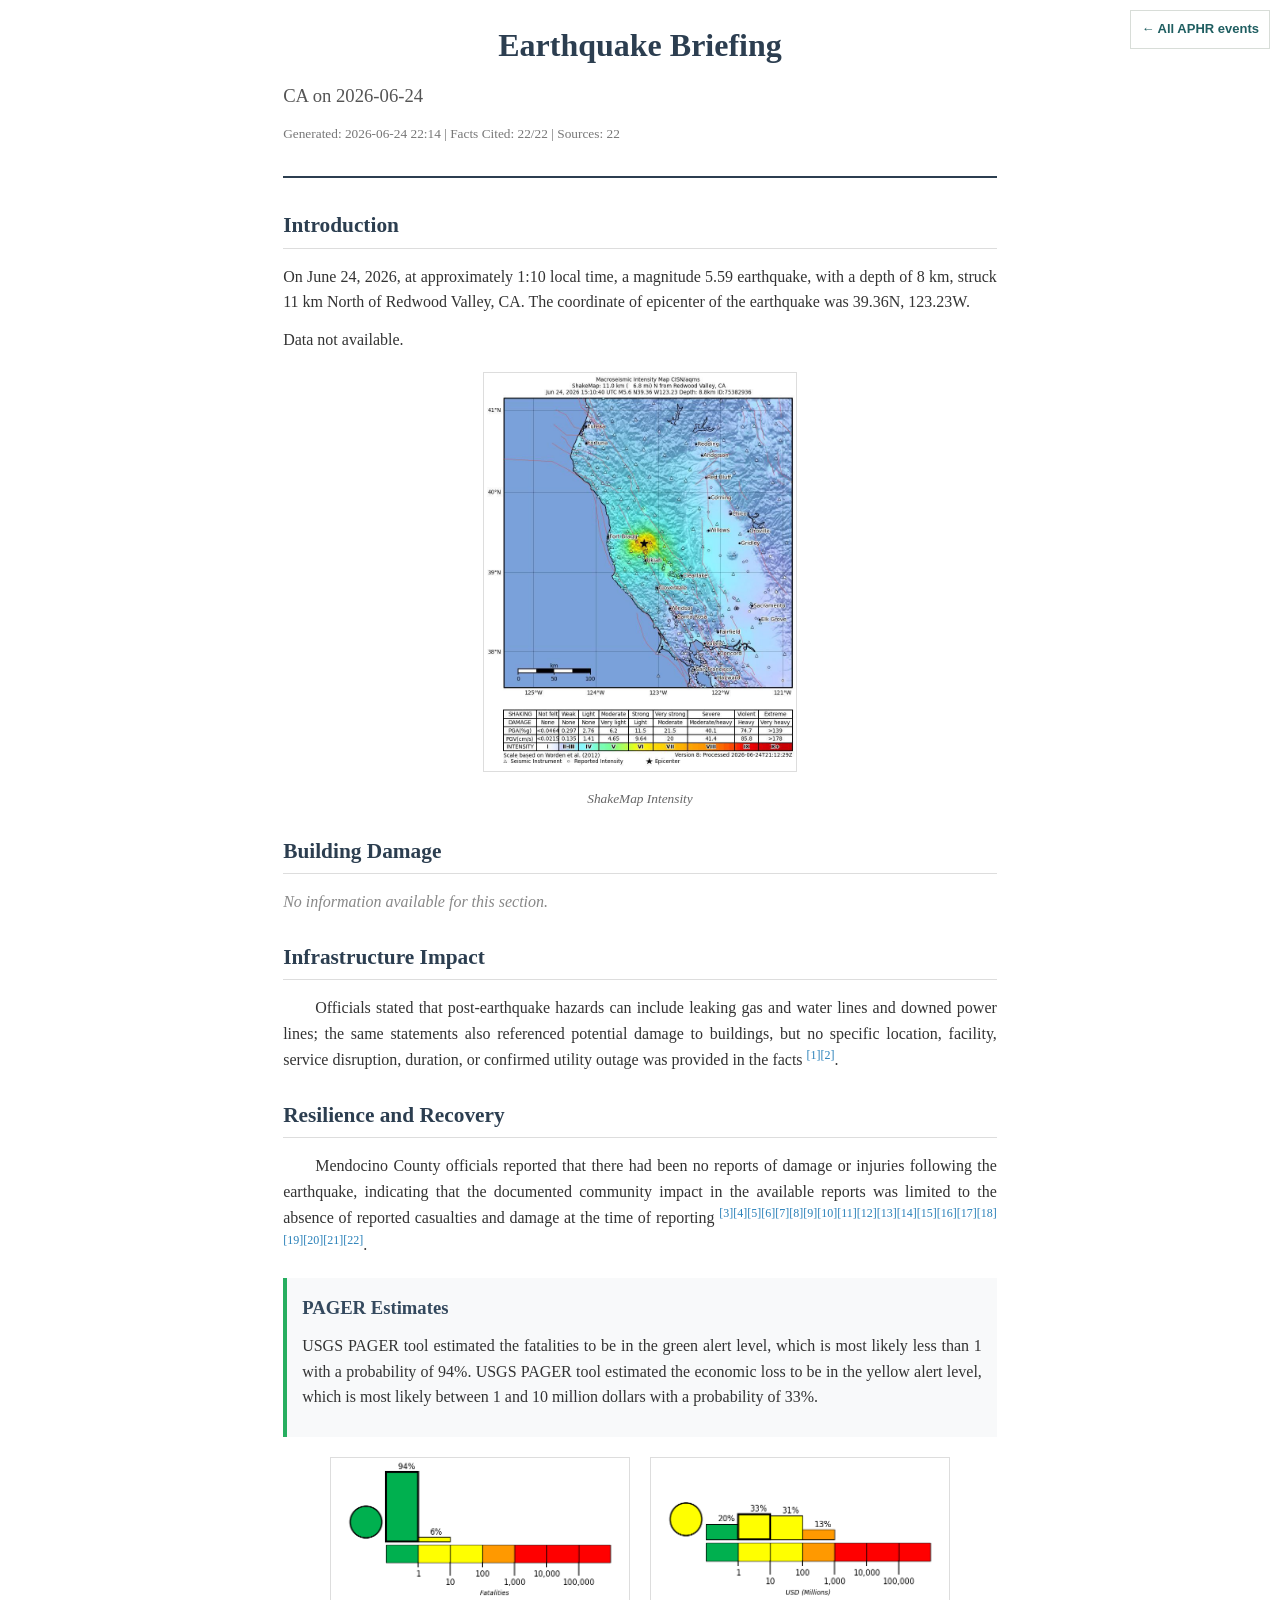
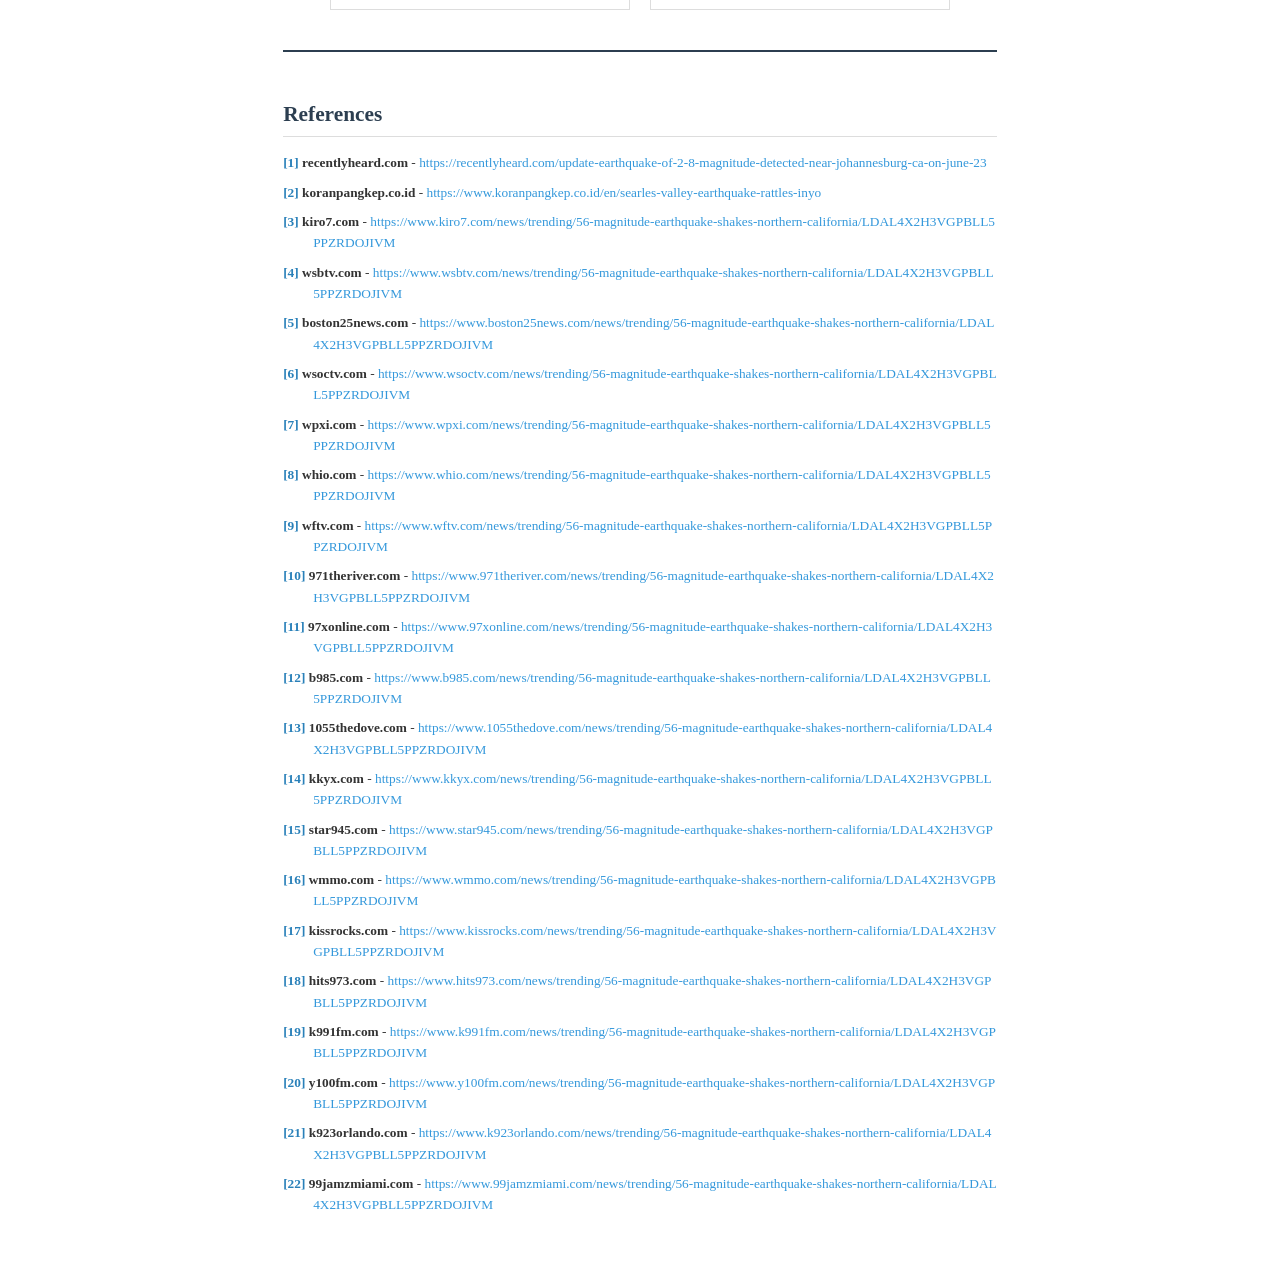
<file: events/california-redwood-valley-2026/index.html>
<!DOCTYPE html>
<html lang="en">
<head>
    <meta charset="UTF-8">
    <meta name="viewport" content="width=device-width, initial-scale=1.0">
    <title>Earthquake Briefing - CA</title>
    <style>
        
        @page {
            size: A4;
            margin: 2cm;
        }

        * {
            box-sizing: border-box;
            margin: 0;
            padding: 0;
        }

        body {
            font-family: 'Times New Roman', Georgia, serif;
            font-size: 12pt;
            line-height: 1.6;
            color: #333;
            max-width: 210mm;
            margin: 0 auto;
            padding: 20px 40px;
            background: white;
        }

        header {
            text-align: center;
            padding-bottom: 20px;
            border-bottom: 2px solid #2c3e50;
            margin-bottom: 30px;
        }

        h1 {
            font-size: 24pt;
            color: #2c3e50;
            margin-bottom: 10px;
            font-weight: bold;
        }

        .subtitle {
            font-size: 14pt;
            color: #555;
        }

        .meta-info {
            font-size: 10pt;
            color: #777;
            margin-top: 10px;
        }

        .abstractive-badge {
            display: inline-block;
            background: #9b59b6;
            color: white;
            padding: 3px 10px;
            border-radius: 12px;
            font-size: 9pt;
            margin-left: 8px;
        }

        h2 {
            font-size: 16pt;
            color: #2c3e50;
            margin-top: 25px;
            margin-bottom: 15px;
            border-bottom: 1px solid #ddd;
            padding-bottom: 5px;
        }

        h3 {
            font-size: 14pt;
            color: #34495e;
            margin-top: 20px;
            margin-bottom: 10px;
        }

        section {
            margin-bottom: 25px;
        }

        p {
            text-align: justify;
            margin-bottom: 12px;
        }

        .section-content {
            text-indent: 2em;
        }

        .no-content {
            font-style: italic;
            color: #888;
        }

        .citation {
            color: #2980b9;
            font-size: 9pt;
            cursor: pointer;
            text-decoration: none;
        }

        .citation:hover {
            text-decoration: underline;
        }

        .intensity-map {
            text-align: center;
            margin: 20px 0;
        }

        .intensity-map img {
            max-width: 400px;
            max-height: 400px;
            border: 1px solid #ddd;
        }

        .image-caption {
            font-size: 10pt;
            color: #666;
            font-style: italic;
            margin-top: 8px;
            text-align: center;
        }

        .pager-estimates {
            background: #f8f9fa;
            padding: 15px;
            border-left: 4px solid #27ae60;
            margin: 20px 0;
        }

        .pager-estimates h3 {
            margin-top: 0;
        }

        .pager-images {
            display: flex;
            justify-content: center;
            gap: 20px;
            flex-wrap: wrap;
            margin: 20px 0;
        }

        .pager-img {
            max-width: 300px;
            max-height: 200px;
            border: 1px solid #ddd;
        }

        .references {
            margin-top: 40px;
            padding-top: 20px;
            border-top: 2px solid #2c3e50;
        }

        .reference-list {
            list-style: none;
            padding: 0;
        }

        .reference-list li {
            font-size: 10pt;
            margin-bottom: 8px;
            padding-left: 30px;
            text-indent: -30px;
            word-break: break-all;
        }

        .ref-num {
            color: #2980b9;
            font-weight: bold;
        }

        .ref-domain {
            font-weight: bold;
        }

        .ref-link {
            color: #3498db;
            text-decoration: none;
        }

        .ref-link:hover {
            text-decoration: underline;
        }

        footer {
            margin-top: 40px;
            padding-top: 15px;
            border-top: 1px solid #ddd;
            text-align: center;
            font-size: 9pt;
            color: #888;
        }

        .print-btn {
            position: fixed;
            bottom: 30px;
            right: 30px;
            background: #3498db;
            color: white;
            border: none;
            padding: 12px 24px;
            border-radius: 25px;
            cursor: pointer;
            font-size: 12pt;
            box-shadow: 0 4px 12px rgba(0,0,0,0.2);
        }

        .print-btn:hover {
            background: #2980b9;
        }

        @media print {
            .print-btn {
                display: none;
            }

            body {
                padding: 0;
            }

            section {
                break-inside: auto;
                page-break-inside: auto;
            }

            h2, h3 {
                break-after: avoid;
                page-break-after: avoid;
            }

            .intensity-map,
            .pager-estimates,
            .pager-images,
            .reference-list li {
                break-inside: avoid;
                page-break-inside: avoid;
            }

            .references {
                break-before: page;
                page-break-before: always;
            }
        }
    </style>
</head>
<body>
  <div style="position:fixed;top:10px;right:10px;z-index:9999;background:#ffffff;border:1px solid #d8ddd8;padding:8px 10px;font-family:Arial,sans-serif;font-size:13px;"><a href="../../" style="color:#1f5e61;text-decoration:none;font-weight:bold;">← All APHR events</a></div>
    <header>
        <h1>Earthquake Briefing</h1>
        <p class="subtitle">CA on 2026-06-24</p>
        <p class="meta-info">Generated: 2026-06-24 22:14 |
           Facts Cited: 22/22 |
           Sources: 22</p>
    </header>

    <section class="introduction">
        <h2>Introduction</h2>
        <p>On June 24, 2026, at approximately 1:10 local time, a magnitude 5.59 earthquake, with a depth of 8 km, struck 11 km North of Redwood Valley, CA. The coordinate of epicenter of the earthquake was 39.36N, 123.23W.
</p>
        <p>Data not available.</p>
        
        <div class="intensity-map">
            <img src="[data-uri]" alt="Intensity Map">
            <p class="image-caption">ShakeMap Intensity</p>
        </div>
        
    </section>

    <section class="building">
        <h2>Building Damage</h2>
        <p class="no-content">No information available for this section.</p>
    </section>

    <section class="infrastructure">
        <h2>Infrastructure Impact</h2>
        <p class="section-content">Officials stated that post-earthquake hazards can include leaking gas and water lines and downed power lines; the same statements also referenced potential damage to buildings, but no specific location, facility, service disruption, duration, or confirmed utility outage was provided in the facts <sup class="citation">[1]</sup><sup class="citation">[2]</sup>.</p>
    </section>

    <section class="resilience">
        <h2>Resilience and Recovery</h2>
        <p class="section-content">Mendocino County officials reported that there had been no reports of damage or injuries following the earthquake, indicating that the documented community impact in the available reports was limited to the absence of reported casualties and damage at the time of reporting <sup class="citation">[3]</sup><sup class="citation">[4]</sup><sup class="citation">[5]</sup><sup class="citation">[6]</sup><sup class="citation">[7]</sup><sup class="citation">[8]</sup><sup class="citation">[9]</sup><sup class="citation">[10]</sup><sup class="citation">[11]</sup><sup class="citation">[12]</sup><sup class="citation">[13]</sup><sup class="citation">[14]</sup><sup class="citation">[15]</sup><sup class="citation">[16]</sup><sup class="citation">[17]</sup><sup class="citation">[18]</sup><sup class="citation">[19]</sup><sup class="citation">[20]</sup><sup class="citation">[21]</sup><sup class="citation">[22]</sup>.</p>
        <div class="pager-estimates"><h3>PAGER Estimates</h3><p>USGS PAGER tool estimated the fatalities to be in the green alert level, which is most likely less than 1 with a probability of 94%.

USGS PAGER tool estimated the economic loss to be in the yellow alert level, which is most likely between 1 and 10 million dollars with a probability of 33%.</p></div>
        <div class="pager-images"><img src="[data-uri]" alt="PAGER Figure 1" class="pager-img"><img src="[data-uri]" alt="PAGER Figure 2" class="pager-img"></div>
    </section>

    
        <section class="references">
            <h2>References</h2>
            <ol class="reference-list">
                <li id="ref-1"><span class="ref-num">[1]</span> <span class="ref-domain">recentlyheard.com</span> - <a href="https://recentlyheard.com/update-earthquake-of-2-8-magnitude-detected-near-johannesburg-ca-on-june-23" target="_blank" class="ref-link">https://recentlyheard.com/update-earthquake-of-2-8-magnitude-detected-near-johannesburg-ca-on-june-23</a></li><li id="ref-2"><span class="ref-num">[2]</span> <span class="ref-domain">koranpangkep.co.id</span> - <a href="https://www.koranpangkep.co.id/en/searles-valley-earthquake-rattles-inyo" target="_blank" class="ref-link">https://www.koranpangkep.co.id/en/searles-valley-earthquake-rattles-inyo</a></li><li id="ref-3"><span class="ref-num">[3]</span> <span class="ref-domain">kiro7.com</span> - <a href="https://www.kiro7.com/news/trending/56-magnitude-earthquake-shakes-northern-california/LDAL4X2H3VGPBLL5PPZRDOJIVM" target="_blank" class="ref-link">https://www.kiro7.com/news/trending/56-magnitude-earthquake-shakes-northern-california/LDAL4X2H3VGPBLL5PPZRDOJIVM</a></li><li id="ref-4"><span class="ref-num">[4]</span> <span class="ref-domain">wsbtv.com</span> - <a href="https://www.wsbtv.com/news/trending/56-magnitude-earthquake-shakes-northern-california/LDAL4X2H3VGPBLL5PPZRDOJIVM" target="_blank" class="ref-link">https://www.wsbtv.com/news/trending/56-magnitude-earthquake-shakes-northern-california/LDAL4X2H3VGPBLL5PPZRDOJIVM</a></li><li id="ref-5"><span class="ref-num">[5]</span> <span class="ref-domain">boston25news.com</span> - <a href="https://www.boston25news.com/news/trending/56-magnitude-earthquake-shakes-northern-california/LDAL4X2H3VGPBLL5PPZRDOJIVM" target="_blank" class="ref-link">https://www.boston25news.com/news/trending/56-magnitude-earthquake-shakes-northern-california/LDAL4X2H3VGPBLL5PPZRDOJIVM</a></li><li id="ref-6"><span class="ref-num">[6]</span> <span class="ref-domain">wsoctv.com</span> - <a href="https://www.wsoctv.com/news/trending/56-magnitude-earthquake-shakes-northern-california/LDAL4X2H3VGPBLL5PPZRDOJIVM" target="_blank" class="ref-link">https://www.wsoctv.com/news/trending/56-magnitude-earthquake-shakes-northern-california/LDAL4X2H3VGPBLL5PPZRDOJIVM</a></li><li id="ref-7"><span class="ref-num">[7]</span> <span class="ref-domain">wpxi.com</span> - <a href="https://www.wpxi.com/news/trending/56-magnitude-earthquake-shakes-northern-california/LDAL4X2H3VGPBLL5PPZRDOJIVM" target="_blank" class="ref-link">https://www.wpxi.com/news/trending/56-magnitude-earthquake-shakes-northern-california/LDAL4X2H3VGPBLL5PPZRDOJIVM</a></li><li id="ref-8"><span class="ref-num">[8]</span> <span class="ref-domain">whio.com</span> - <a href="https://www.whio.com/news/trending/56-magnitude-earthquake-shakes-northern-california/LDAL4X2H3VGPBLL5PPZRDOJIVM" target="_blank" class="ref-link">https://www.whio.com/news/trending/56-magnitude-earthquake-shakes-northern-california/LDAL4X2H3VGPBLL5PPZRDOJIVM</a></li><li id="ref-9"><span class="ref-num">[9]</span> <span class="ref-domain">wftv.com</span> - <a href="https://www.wftv.com/news/trending/56-magnitude-earthquake-shakes-northern-california/LDAL4X2H3VGPBLL5PPZRDOJIVM" target="_blank" class="ref-link">https://www.wftv.com/news/trending/56-magnitude-earthquake-shakes-northern-california/LDAL4X2H3VGPBLL5PPZRDOJIVM</a></li><li id="ref-10"><span class="ref-num">[10]</span> <span class="ref-domain">971theriver.com</span> - <a href="https://www.971theriver.com/news/trending/56-magnitude-earthquake-shakes-northern-california/LDAL4X2H3VGPBLL5PPZRDOJIVM" target="_blank" class="ref-link">https://www.971theriver.com/news/trending/56-magnitude-earthquake-shakes-northern-california/LDAL4X2H3VGPBLL5PPZRDOJIVM</a></li><li id="ref-11"><span class="ref-num">[11]</span> <span class="ref-domain">97xonline.com</span> - <a href="https://www.97xonline.com/news/trending/56-magnitude-earthquake-shakes-northern-california/LDAL4X2H3VGPBLL5PPZRDOJIVM" target="_blank" class="ref-link">https://www.97xonline.com/news/trending/56-magnitude-earthquake-shakes-northern-california/LDAL4X2H3VGPBLL5PPZRDOJIVM</a></li><li id="ref-12"><span class="ref-num">[12]</span> <span class="ref-domain">b985.com</span> - <a href="https://www.b985.com/news/trending/56-magnitude-earthquake-shakes-northern-california/LDAL4X2H3VGPBLL5PPZRDOJIVM" target="_blank" class="ref-link">https://www.b985.com/news/trending/56-magnitude-earthquake-shakes-northern-california/LDAL4X2H3VGPBLL5PPZRDOJIVM</a></li><li id="ref-13"><span class="ref-num">[13]</span> <span class="ref-domain">1055thedove.com</span> - <a href="https://www.1055thedove.com/news/trending/56-magnitude-earthquake-shakes-northern-california/LDAL4X2H3VGPBLL5PPZRDOJIVM" target="_blank" class="ref-link">https://www.1055thedove.com/news/trending/56-magnitude-earthquake-shakes-northern-california/LDAL4X2H3VGPBLL5PPZRDOJIVM</a></li><li id="ref-14"><span class="ref-num">[14]</span> <span class="ref-domain">kkyx.com</span> - <a href="https://www.kkyx.com/news/trending/56-magnitude-earthquake-shakes-northern-california/LDAL4X2H3VGPBLL5PPZRDOJIVM" target="_blank" class="ref-link">https://www.kkyx.com/news/trending/56-magnitude-earthquake-shakes-northern-california/LDAL4X2H3VGPBLL5PPZRDOJIVM</a></li><li id="ref-15"><span class="ref-num">[15]</span> <span class="ref-domain">star945.com</span> - <a href="https://www.star945.com/news/trending/56-magnitude-earthquake-shakes-northern-california/LDAL4X2H3VGPBLL5PPZRDOJIVM" target="_blank" class="ref-link">https://www.star945.com/news/trending/56-magnitude-earthquake-shakes-northern-california/LDAL4X2H3VGPBLL5PPZRDOJIVM</a></li><li id="ref-16"><span class="ref-num">[16]</span> <span class="ref-domain">wmmo.com</span> - <a href="https://www.wmmo.com/news/trending/56-magnitude-earthquake-shakes-northern-california/LDAL4X2H3VGPBLL5PPZRDOJIVM" target="_blank" class="ref-link">https://www.wmmo.com/news/trending/56-magnitude-earthquake-shakes-northern-california/LDAL4X2H3VGPBLL5PPZRDOJIVM</a></li><li id="ref-17"><span class="ref-num">[17]</span> <span class="ref-domain">kissrocks.com</span> - <a href="https://www.kissrocks.com/news/trending/56-magnitude-earthquake-shakes-northern-california/LDAL4X2H3VGPBLL5PPZRDOJIVM" target="_blank" class="ref-link">https://www.kissrocks.com/news/trending/56-magnitude-earthquake-shakes-northern-california/LDAL4X2H3VGPBLL5PPZRDOJIVM</a></li><li id="ref-18"><span class="ref-num">[18]</span> <span class="ref-domain">hits973.com</span> - <a href="https://www.hits973.com/news/trending/56-magnitude-earthquake-shakes-northern-california/LDAL4X2H3VGPBLL5PPZRDOJIVM" target="_blank" class="ref-link">https://www.hits973.com/news/trending/56-magnitude-earthquake-shakes-northern-california/LDAL4X2H3VGPBLL5PPZRDOJIVM</a></li><li id="ref-19"><span class="ref-num">[19]</span> <span class="ref-domain">k991fm.com</span> - <a href="https://www.k991fm.com/news/trending/56-magnitude-earthquake-shakes-northern-california/LDAL4X2H3VGPBLL5PPZRDOJIVM" target="_blank" class="ref-link">https://www.k991fm.com/news/trending/56-magnitude-earthquake-shakes-northern-california/LDAL4X2H3VGPBLL5PPZRDOJIVM</a></li><li id="ref-20"><span class="ref-num">[20]</span> <span class="ref-domain">y100fm.com</span> - <a href="https://www.y100fm.com/news/trending/56-magnitude-earthquake-shakes-northern-california/LDAL4X2H3VGPBLL5PPZRDOJIVM" target="_blank" class="ref-link">https://www.y100fm.com/news/trending/56-magnitude-earthquake-shakes-northern-california/LDAL4X2H3VGPBLL5PPZRDOJIVM</a></li><li id="ref-21"><span class="ref-num">[21]</span> <span class="ref-domain">k923orlando.com</span> - <a href="https://www.k923orlando.com/news/trending/56-magnitude-earthquake-shakes-northern-california/LDAL4X2H3VGPBLL5PPZRDOJIVM" target="_blank" class="ref-link">https://www.k923orlando.com/news/trending/56-magnitude-earthquake-shakes-northern-california/LDAL4X2H3VGPBLL5PPZRDOJIVM</a></li><li id="ref-22"><span class="ref-num">[22]</span> <span class="ref-domain">99jamzmiami.com</span> - <a href="https://www.99jamzmiami.com/news/trending/56-magnitude-earthquake-shakes-northern-california/LDAL4X2H3VGPBLL5PPZRDOJIVM" target="_blank" class="ref-link">https://www.99jamzmiami.com/news/trending/56-magnitude-earthquake-shakes-northern-california/LDAL4X2H3VGPBLL5PPZRDOJIVM</a></li>
            </ol>
        </section>
        

    <script>
        
        // Make citations clickable - scroll to reference
        document.querySelectorAll('.citation').forEach(function(cite) {
            cite.addEventListener('click', function() {
                var refNum = this.textContent.match(/\d+/)[0];
                var refElement = document.getElementById('ref-' + refNum);
                if (refElement) {
                    refElement.scrollIntoView({ behavior: 'smooth' });
                    refElement.style.backgroundColor = '#fff3cd';
                    setTimeout(function() {
                        refElement.style.backgroundColor = '';
                    }, 2000);
                }
            });
        });
    
    </script>
</body>
</html>
</file>
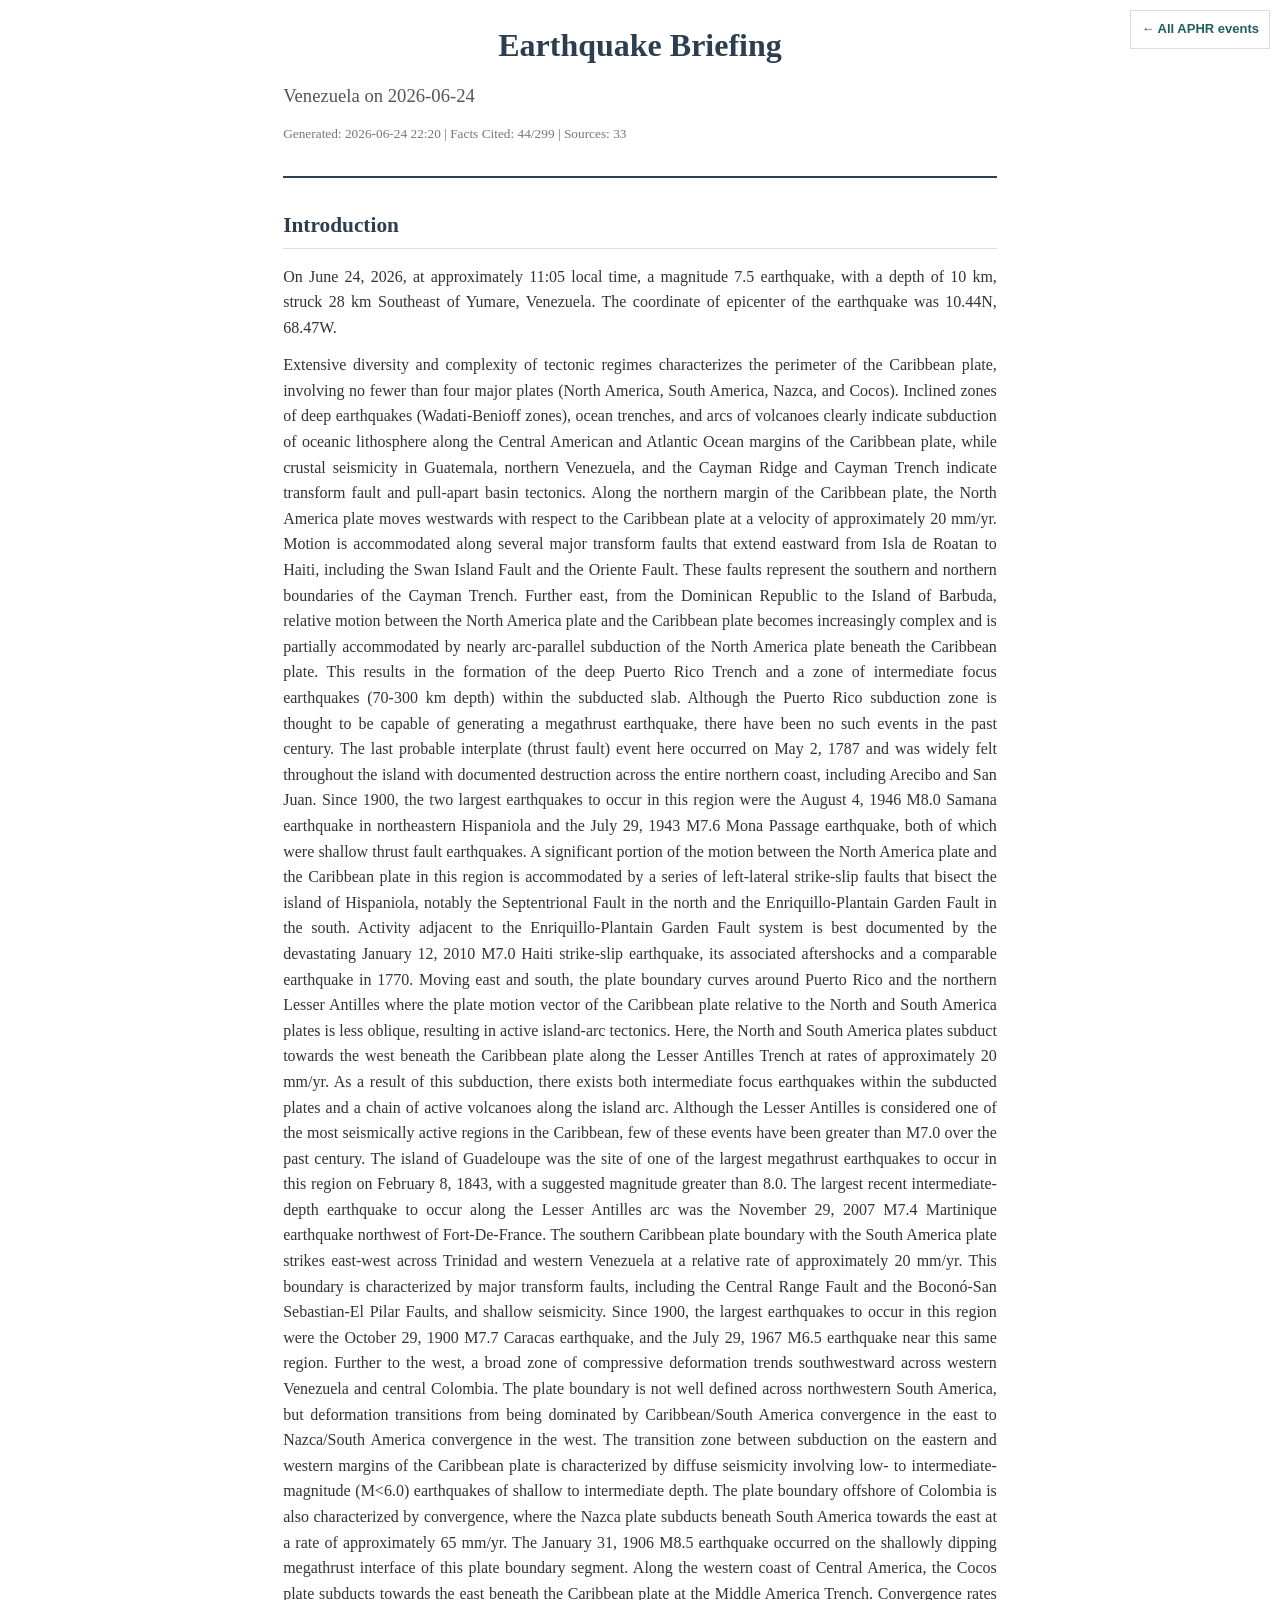
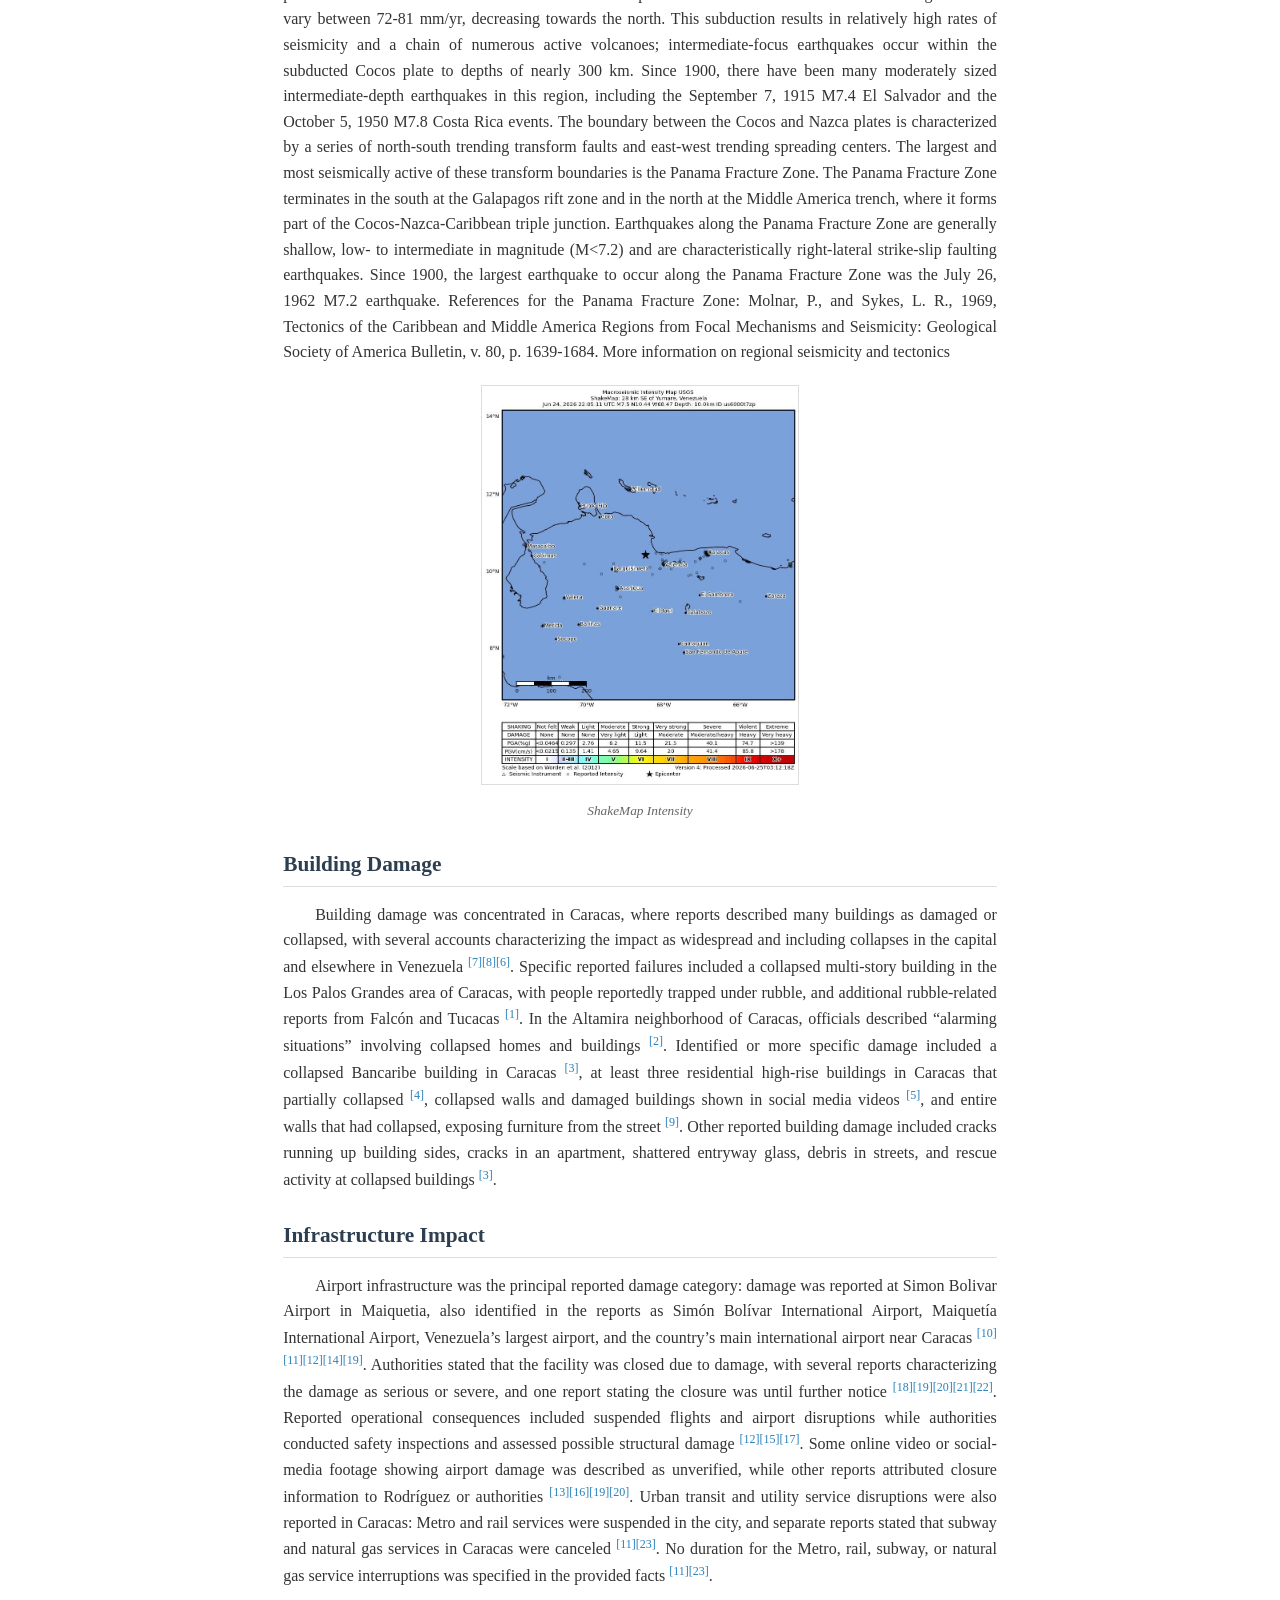
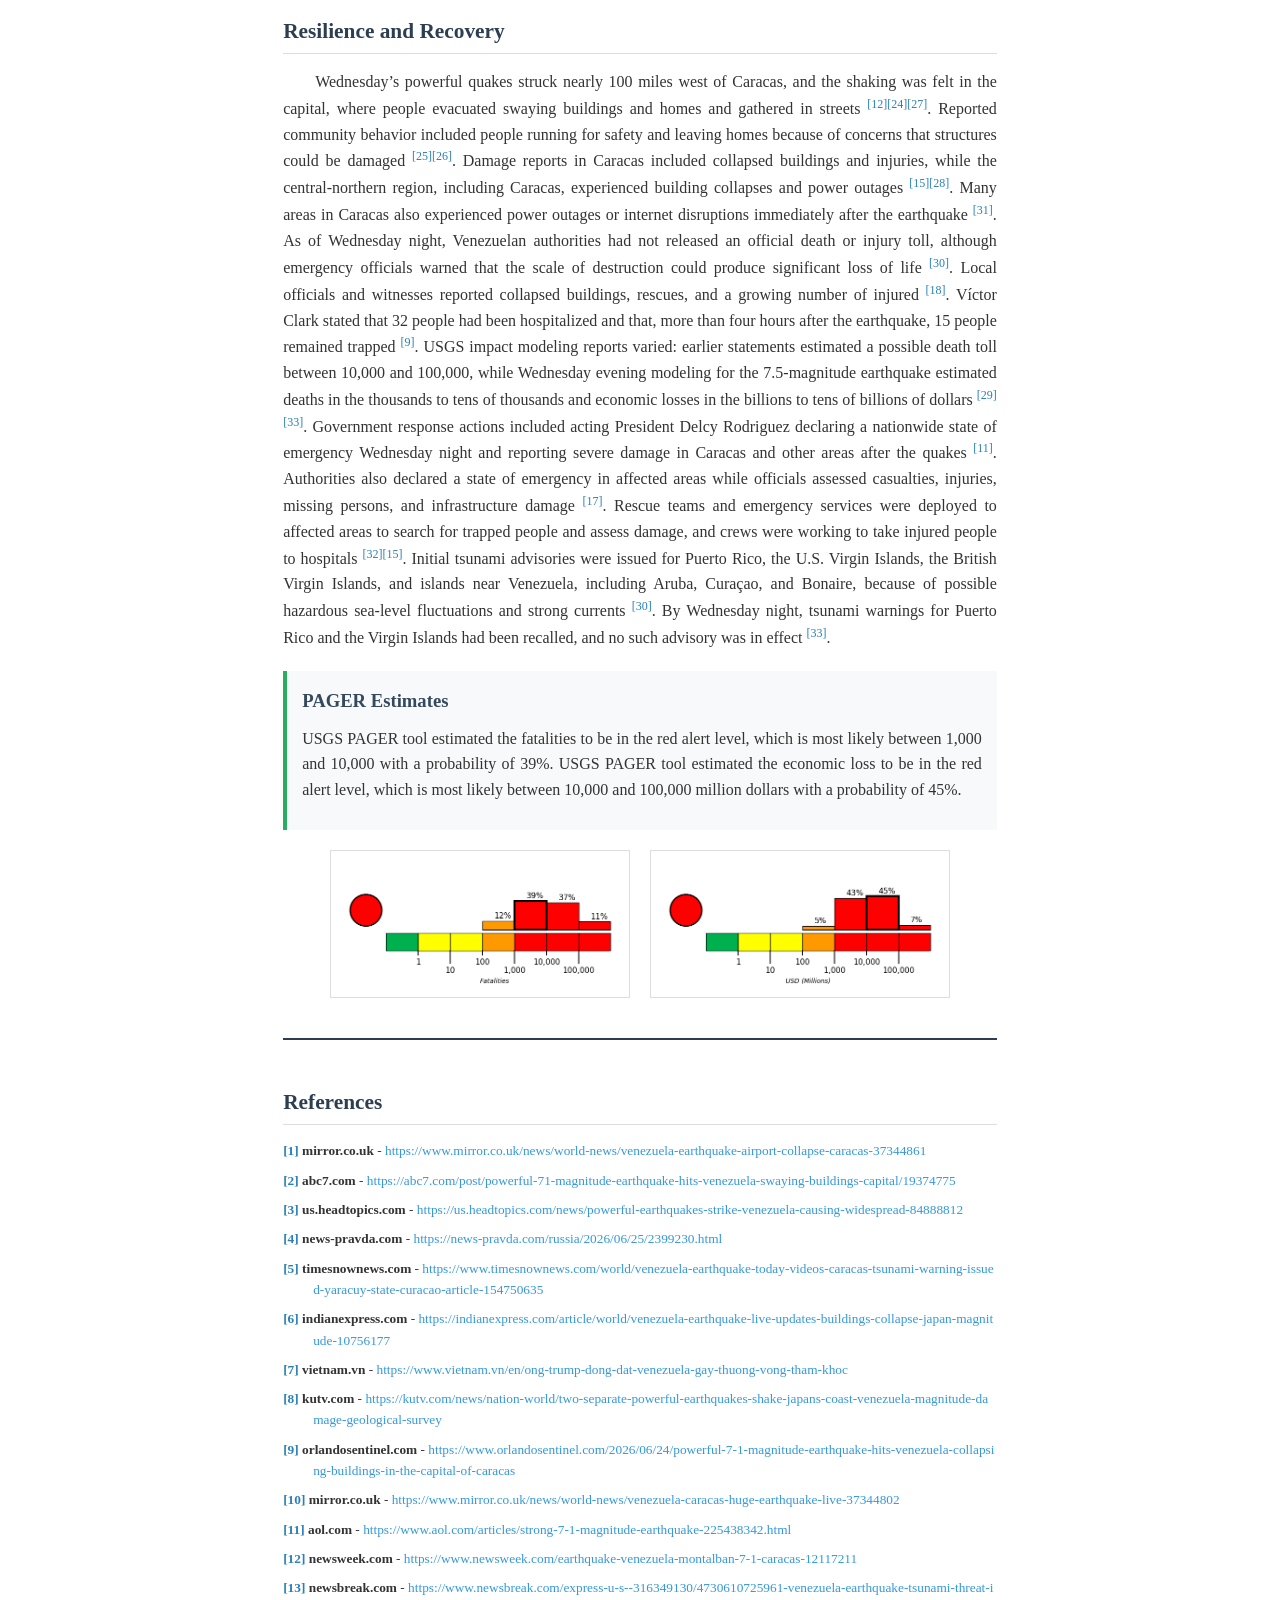
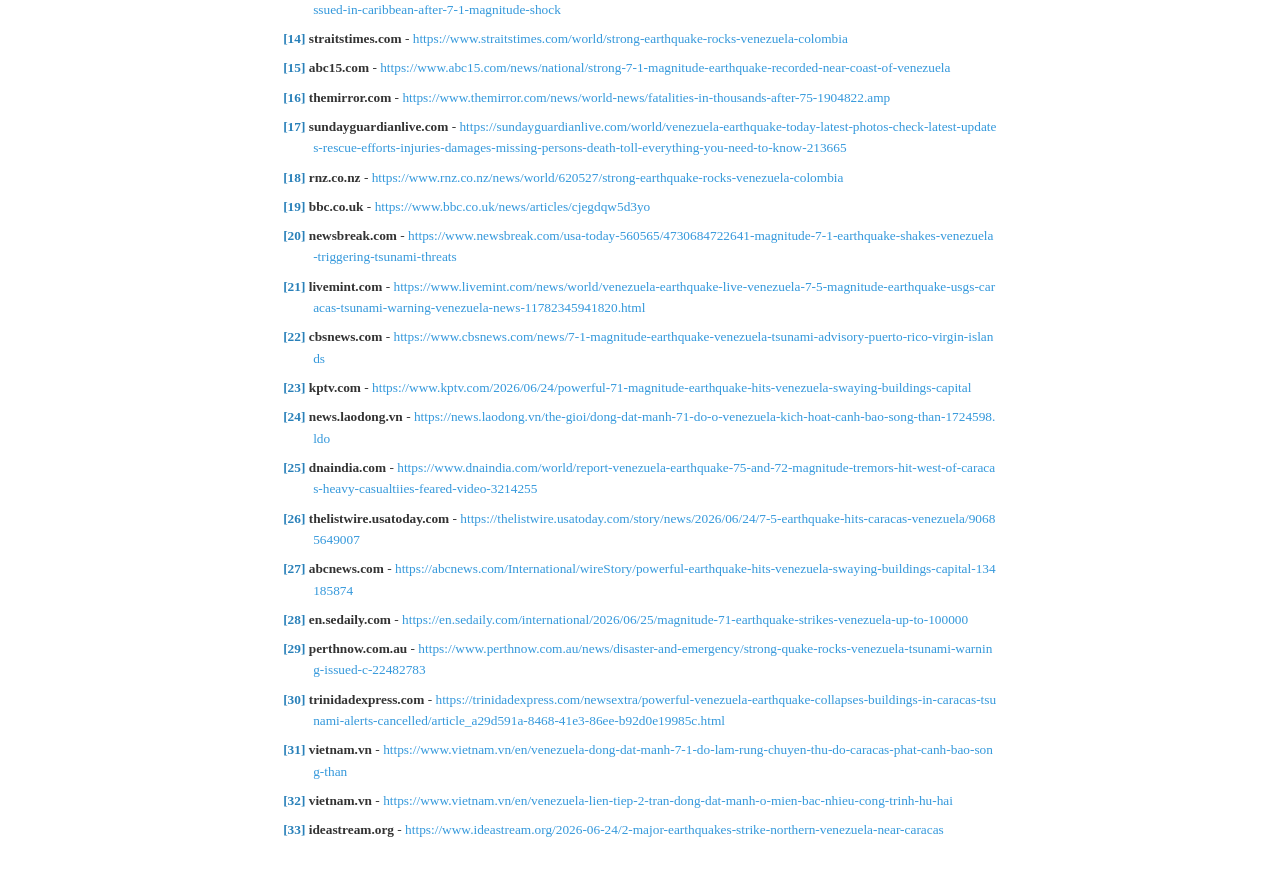
<file: events/venezuela-yumare-2026/index.html>
<!DOCTYPE html>
<html lang="en">
<head>
    <meta charset="UTF-8">
    <meta name="viewport" content="width=device-width, initial-scale=1.0">
    <title>Earthquake Briefing - Venezuela</title>
    <style>
        
        @page {
            size: A4;
            margin: 2cm;
        }

        * {
            box-sizing: border-box;
            margin: 0;
            padding: 0;
        }

        body {
            font-family: 'Times New Roman', Georgia, serif;
            font-size: 12pt;
            line-height: 1.6;
            color: #333;
            max-width: 210mm;
            margin: 0 auto;
            padding: 20px 40px;
            background: white;
        }

        header {
            text-align: center;
            padding-bottom: 20px;
            border-bottom: 2px solid #2c3e50;
            margin-bottom: 30px;
        }

        h1 {
            font-size: 24pt;
            color: #2c3e50;
            margin-bottom: 10px;
            font-weight: bold;
        }

        .subtitle {
            font-size: 14pt;
            color: #555;
        }

        .meta-info {
            font-size: 10pt;
            color: #777;
            margin-top: 10px;
        }

        .abstractive-badge {
            display: inline-block;
            background: #9b59b6;
            color: white;
            padding: 3px 10px;
            border-radius: 12px;
            font-size: 9pt;
            margin-left: 8px;
        }

        h2 {
            font-size: 16pt;
            color: #2c3e50;
            margin-top: 25px;
            margin-bottom: 15px;
            border-bottom: 1px solid #ddd;
            padding-bottom: 5px;
        }

        h3 {
            font-size: 14pt;
            color: #34495e;
            margin-top: 20px;
            margin-bottom: 10px;
        }

        section {
            margin-bottom: 25px;
        }

        p {
            text-align: justify;
            margin-bottom: 12px;
        }

        .section-content {
            text-indent: 2em;
        }

        .no-content {
            font-style: italic;
            color: #888;
        }

        .citation {
            color: #2980b9;
            font-size: 9pt;
            cursor: pointer;
            text-decoration: none;
        }

        .citation:hover {
            text-decoration: underline;
        }

        .intensity-map {
            text-align: center;
            margin: 20px 0;
        }

        .intensity-map img {
            max-width: 400px;
            max-height: 400px;
            border: 1px solid #ddd;
        }

        .image-caption {
            font-size: 10pt;
            color: #666;
            font-style: italic;
            margin-top: 8px;
            text-align: center;
        }

        .pager-estimates {
            background: #f8f9fa;
            padding: 15px;
            border-left: 4px solid #27ae60;
            margin: 20px 0;
        }

        .pager-estimates h3 {
            margin-top: 0;
        }

        .pager-images {
            display: flex;
            justify-content: center;
            gap: 20px;
            flex-wrap: wrap;
            margin: 20px 0;
        }

        .pager-img {
            max-width: 300px;
            max-height: 200px;
            border: 1px solid #ddd;
        }

        .references {
            margin-top: 40px;
            padding-top: 20px;
            border-top: 2px solid #2c3e50;
        }

        .reference-list {
            list-style: none;
            padding: 0;
        }

        .reference-list li {
            font-size: 10pt;
            margin-bottom: 8px;
            padding-left: 30px;
            text-indent: -30px;
            word-break: break-all;
        }

        .ref-num {
            color: #2980b9;
            font-weight: bold;
        }

        .ref-domain {
            font-weight: bold;
        }

        .ref-link {
            color: #3498db;
            text-decoration: none;
        }

        .ref-link:hover {
            text-decoration: underline;
        }

        footer {
            margin-top: 40px;
            padding-top: 15px;
            border-top: 1px solid #ddd;
            text-align: center;
            font-size: 9pt;
            color: #888;
        }

        .print-btn {
            position: fixed;
            bottom: 30px;
            right: 30px;
            background: #3498db;
            color: white;
            border: none;
            padding: 12px 24px;
            border-radius: 25px;
            cursor: pointer;
            font-size: 12pt;
            box-shadow: 0 4px 12px rgba(0,0,0,0.2);
        }

        .print-btn:hover {
            background: #2980b9;
        }

        @media print {
            .print-btn {
                display: none;
            }

            body {
                padding: 0;
            }

            section {
                break-inside: auto;
                page-break-inside: auto;
            }

            h2, h3 {
                break-after: avoid;
                page-break-after: avoid;
            }

            .intensity-map,
            .pager-estimates,
            .pager-images,
            .reference-list li {
                break-inside: avoid;
                page-break-inside: avoid;
            }

            .references {
                break-before: page;
                page-break-before: always;
            }
        }
    
    </style>
</head>
<body>
  <div style="position:fixed;top:10px;right:10px;z-index:9999;background:#ffffff;border:1px solid #d8ddd8;padding:8px 10px;font-family:Arial,sans-serif;font-size:13px;"><a href="../../" style="color:#1f5e61;text-decoration:none;font-weight:bold;">← All APHR events</a></div>
    <header>
        <h1>Earthquake Briefing</h1>
        <p class="subtitle">Venezuela on 2026-06-24</p>
        <p class="meta-info">Generated: 2026-06-24 22:20 |
           Facts Cited: 44/299 |
           Sources: 33</p>
    </header>

    <section class="introduction">
        <h2>Introduction</h2>
        <p>On June 24, 2026, at approximately 11:05 local time, a magnitude 7.5 earthquake, with a depth of 10 km, struck 28 km Southeast of Yumare, Venezuela. The coordinate of epicenter of the earthquake was 10.44N, 68.47W.
</p>
        <p>Extensive diversity and complexity of tectonic regimes characterizes the perimeter of the Caribbean plate, involving no fewer than four major plates (North America, South America, Nazca, and Cocos). Inclined zones of deep earthquakes (Wadati-Benioff zones), ocean trenches, and arcs of volcanoes clearly indicate subduction of oceanic lithosphere along the Central American and Atlantic Ocean margins of the Caribbean plate, while crustal seismicity in Guatemala, northern Venezuela, and the Cayman Ridge and Cayman Trench indicate transform fault and pull-apart basin tectonics.

Along the northern margin of the Caribbean plate, the North America plate moves westwards with respect to the Caribbean plate at a velocity of approximately 20 mm/yr. Motion is accommodated along several major transform faults that extend eastward from Isla de Roatan to Haiti, including the Swan Island Fault and the Oriente Fault. These faults represent the southern and northern boundaries of the Cayman Trench. Further east, from the Dominican Republic to the Island of Barbuda, relative motion between the North America plate and the Caribbean plate becomes increasingly complex and is partially accommodated by nearly arc-parallel subduction of the North America plate beneath the Caribbean plate. This results in the formation of the deep Puerto Rico Trench and a zone of intermediate focus earthquakes (70-300 km depth) within the subducted slab. Although the Puerto Rico subduction zone is thought to be capable of generating a megathrust earthquake, there have been no such events in the past century. The last probable interplate (thrust fault) event here occurred on May 2, 1787 and was widely felt throughout the island with documented destruction across the entire northern coast, including Arecibo and San Juan. Since 1900, the two largest earthquakes to occur in this region were the August 4, 1946 M8.0 Samana earthquake in northeastern Hispaniola and the July 29, 1943 M7.6 Mona Passage earthquake, both of which were shallow thrust fault earthquakes. A significant portion of the motion between the North America plate and the Caribbean plate in this region is accommodated by a series of left-lateral strike-slip faults that bisect the island of Hispaniola, notably the Septentrional Fault in the north and the Enriquillo-Plantain Garden Fault in the south. Activity adjacent to the Enriquillo-Plantain Garden Fault system is best documented by the devastating January 12, 2010 M7.0 Haiti strike-slip earthquake, its associated aftershocks and a comparable earthquake in 1770.

Moving east and south, the plate boundary curves around Puerto Rico and the northern Lesser Antilles where the plate motion vector of the Caribbean plate relative to the North and South America plates is less oblique, resulting in active island-arc tectonics. Here, the North and South America plates subduct towards the west beneath the Caribbean plate along the Lesser Antilles Trench at rates of approximately 20 mm/yr. As a result of this subduction, there exists both intermediate focus earthquakes within the subducted plates and a chain of active volcanoes along the island arc. Although the Lesser Antilles is considered one of the most seismically active regions in the Caribbean, few of these events have been greater than M7.0 over the past century. The island of Guadeloupe was the site of one of the largest megathrust earthquakes to occur in this region on February 8, 1843, with a suggested magnitude greater than 8.0. The largest recent intermediate-depth earthquake to occur along the Lesser Antilles arc was the November 29, 2007 M7.4 Martinique earthquake northwest of Fort-De-France.

The southern Caribbean plate boundary with the South America plate strikes east-west across Trinidad and western Venezuela at a relative rate of approximately 20 mm/yr. This boundary is characterized by major transform faults, including the Central Range Fault and the Boconó-San Sebastian-El Pilar Faults, and shallow seismicity. Since 1900, the largest earthquakes to occur in this region were the October 29, 1900 M7.7 Caracas earthquake, and the July 29, 1967 M6.5 earthquake near this same region. Further to the west, a broad zone of compressive deformation trends southwestward across western Venezuela and central Colombia. The plate boundary is not well defined across northwestern South America, but deformation transitions from being dominated by Caribbean/South America convergence in the east to Nazca/South America convergence in the west. The transition zone between subduction on the eastern and western margins of the Caribbean plate is characterized by diffuse seismicity involving low- to intermediate-magnitude (M<6.0) earthquakes of shallow to intermediate depth.

The plate boundary offshore of Colombia is also characterized by convergence, where the Nazca plate subducts beneath South America towards the east at a rate of approximately 65 mm/yr. The January 31, 1906 M8.5 earthquake occurred on the shallowly dipping megathrust interface of this plate boundary segment. Along the western coast of Central America, the Cocos plate subducts towards the east beneath the Caribbean plate at the Middle America Trench. Convergence rates vary between 72-81 mm/yr, decreasing towards the north. This subduction results in relatively high rates of seismicity and a chain of numerous active volcanoes; intermediate-focus earthquakes occur within the subducted Cocos plate to depths of nearly 300 km. Since 1900, there have been many moderately sized intermediate-depth earthquakes in this region, including the September 7, 1915 M7.4 El Salvador and the October 5, 1950 M7.8 Costa Rica events.

The boundary between the Cocos and Nazca plates is characterized by a series of north-south trending transform faults and east-west trending spreading centers. The largest and most seismically active of these transform boundaries is the Panama Fracture Zone. The Panama Fracture Zone terminates in the south at the Galapagos rift zone and in the north at the Middle America trench, where it forms part of the Cocos-Nazca-Caribbean triple junction. Earthquakes along the Panama Fracture Zone are generally shallow, low- to intermediate in magnitude (M<7.2) and are characteristically right-lateral strike-slip faulting earthquakes. Since 1900, the largest earthquake to occur along the Panama Fracture Zone was the July 26, 1962 M7.2 earthquake.

References for the Panama Fracture Zone: Molnar, P., and Sykes, L. R., 1969, Tectonics of the Caribbean and Middle America Regions from Focal Mechanisms and Seismicity: Geological Society of America Bulletin, v. 80, p. 1639-1684.

More information on regional seismicity and tectonics</p>
        
        <div class="intensity-map">
            <img src="[data-uri]" alt="Intensity Map">
            <p class="image-caption">ShakeMap Intensity</p>
        </div>
        
    </section>

    <section class="building">
        <h2>Building Damage</h2>
        <p class="section-content">Building damage was concentrated in Caracas, where reports described many buildings as damaged or collapsed, with several accounts characterizing the impact as widespread and including collapses in the capital and elsewhere in Venezuela <sup class="citation">[7]</sup><sup class="citation">[8]</sup><sup class="citation">[6]</sup>. Specific reported failures included a collapsed multi-story building in the Los Palos Grandes area of Caracas, with people reportedly trapped under rubble, and additional rubble-related reports from Falcón and Tucacas <sup class="citation">[1]</sup>. In the Altamira neighborhood of Caracas, officials described “alarming situations” involving collapsed homes and buildings <sup class="citation">[2]</sup>. Identified or more specific damage included a collapsed Bancaribe building in Caracas <sup class="citation">[3]</sup>, at least three residential high-rise buildings in Caracas that partially collapsed <sup class="citation">[4]</sup>, collapsed walls and damaged buildings shown in social media videos <sup class="citation">[5]</sup>, and entire walls that had collapsed, exposing furniture from the street <sup class="citation">[9]</sup>. Other reported building damage included cracks running up building sides, cracks in an apartment, shattered entryway glass, debris in streets, and rescue activity at collapsed buildings <sup class="citation">[3]</sup>.</p>
    </section>

    <section class="infrastructure">
        <h2>Infrastructure Impact</h2>
        <p class="section-content">Airport infrastructure was the principal reported damage category: damage was reported at Simon Bolivar Airport in Maiquetia, also identified in the reports as Simón Bolívar International Airport, Maiquetía International Airport, Venezuela’s largest airport, and the country’s main international airport near Caracas <sup class="citation">[10]</sup><sup class="citation">[11]</sup><sup class="citation">[12]</sup><sup class="citation">[14]</sup><sup class="citation">[19]</sup>. Authorities stated that the facility was closed due to damage, with several reports characterizing the damage as serious or severe, and one report stating the closure was until further notice <sup class="citation">[18]</sup><sup class="citation">[19]</sup><sup class="citation">[20]</sup><sup class="citation">[21]</sup><sup class="citation">[22]</sup>. Reported operational consequences included suspended flights and airport disruptions while authorities conducted safety inspections and assessed possible structural damage <sup class="citation">[12]</sup><sup class="citation">[15]</sup><sup class="citation">[17]</sup>. Some online video or social-media footage showing airport damage was described as unverified, while other reports attributed closure information to Rodríguez or authorities <sup class="citation">[13]</sup><sup class="citation">[16]</sup><sup class="citation">[19]</sup><sup class="citation">[20]</sup>.

Urban transit and utility service disruptions were also reported in Caracas: Metro and rail services were suspended in the city, and separate reports stated that subway and natural gas services in Caracas were canceled <sup class="citation">[11]</sup><sup class="citation">[23]</sup>. No duration for the Metro, rail, subway, or natural gas service interruptions was specified in the provided facts <sup class="citation">[11]</sup><sup class="citation">[23]</sup>.</p>
    </section>

    <section class="resilience">
        <h2>Resilience and Recovery</h2>
        <p class="section-content">Wednesday’s powerful quakes struck nearly 100 miles west of Caracas, and the shaking was felt in the capital, where people evacuated swaying buildings and homes and gathered in streets <sup class="citation">[12]</sup><sup class="citation">[24]</sup><sup class="citation">[27]</sup>. Reported community behavior included people running for safety and leaving homes because of concerns that structures could be damaged <sup class="citation">[25]</sup><sup class="citation">[26]</sup>. Damage reports in Caracas included collapsed buildings and injuries, while the central-northern region, including Caracas, experienced building collapses and power outages <sup class="citation">[15]</sup><sup class="citation">[28]</sup>. Many areas in Caracas also experienced power outages or internet disruptions immediately after the earthquake <sup class="citation">[31]</sup>.

As of Wednesday night, Venezuelan authorities had not released an official death or injury toll, although emergency officials warned that the scale of destruction could produce significant loss of life <sup class="citation">[30]</sup>. Local officials and witnesses reported collapsed buildings, rescues, and a growing number of injured <sup class="citation">[18]</sup>. Víctor Clark stated that 32 people had been hospitalized and that, more than four hours after the earthquake, 15 people remained trapped <sup class="citation">[9]</sup>. USGS impact modeling reports varied: earlier statements estimated a possible death toll between 10,000 and 100,000, while Wednesday evening modeling for the 7.5-magnitude earthquake estimated deaths in the thousands to tens of thousands and economic losses in the billions to tens of billions of dollars <sup class="citation">[29]</sup><sup class="citation">[33]</sup>.

Government response actions included acting President Delcy Rodriguez declaring a nationwide state of emergency Wednesday night and reporting severe damage in Caracas and other areas after the quakes <sup class="citation">[11]</sup>. Authorities also declared a state of emergency in affected areas while officials assessed casualties, injuries, missing persons, and infrastructure damage <sup class="citation">[17]</sup>. Rescue teams and emergency services were deployed to affected areas to search for trapped people and assess damage, and crews were working to take injured people to hospitals <sup class="citation">[32]</sup><sup class="citation">[15]</sup>. Initial tsunami advisories were issued for Puerto Rico, the U.S. Virgin Islands, the British Virgin Islands, and islands near Venezuela, including Aruba, Curaçao, and Bonaire, because of possible hazardous sea-level fluctuations and strong currents <sup class="citation">[30]</sup>. By Wednesday night, tsunami warnings for Puerto Rico and the Virgin Islands had been recalled, and no such advisory was in effect <sup class="citation">[33]</sup>.</p>
        <div class="pager-estimates"><h3>PAGER Estimates</h3><p>USGS PAGER tool estimated the fatalities to be in the red alert level, which is most likely between 1,000 and 10,000 with a probability of 39%.

USGS PAGER tool estimated the economic loss to be in the red alert level, which is most likely between 10,000 and 100,000 million dollars with a probability of 45%.</p></div>
        <div class="pager-images"><img src="[data-uri]" alt="PAGER Figure 1" class="pager-img"><img src="[data-uri]" alt="PAGER Figure 2" class="pager-img"></div>
    </section>

    
        <section class="references">
            <h2>References</h2>
            <ol class="reference-list">
                <li id="ref-1"><span class="ref-num">[1]</span> <span class="ref-domain">mirror.co.uk</span> - <a href="https://www.mirror.co.uk/news/world-news/venezuela-earthquake-airport-collapse-caracas-37344861" target="_blank" class="ref-link">https://www.mirror.co.uk/news/world-news/venezuela-earthquake-airport-collapse-caracas-37344861</a></li><li id="ref-2"><span class="ref-num">[2]</span> <span class="ref-domain">abc7.com</span> - <a href="https://abc7.com/post/powerful-71-magnitude-earthquake-hits-venezuela-swaying-buildings-capital/19374775" target="_blank" class="ref-link">https://abc7.com/post/powerful-71-magnitude-earthquake-hits-venezuela-swaying-buildings-capital/19374775</a></li><li id="ref-3"><span class="ref-num">[3]</span> <span class="ref-domain">us.headtopics.com</span> - <a href="https://us.headtopics.com/news/powerful-earthquakes-strike-venezuela-causing-widespread-84888812" target="_blank" class="ref-link">https://us.headtopics.com/news/powerful-earthquakes-strike-venezuela-causing-widespread-84888812</a></li><li id="ref-4"><span class="ref-num">[4]</span> <span class="ref-domain">news-pravda.com</span> - <a href="https://news-pravda.com/russia/2026/06/25/2399230.html" target="_blank" class="ref-link">https://news-pravda.com/russia/2026/06/25/2399230.html</a></li><li id="ref-5"><span class="ref-num">[5]</span> <span class="ref-domain">timesnownews.com</span> - <a href="https://www.timesnownews.com/world/venezuela-earthquake-today-videos-caracas-tsunami-warning-issued-yaracuy-state-curacao-article-154750635" target="_blank" class="ref-link">https://www.timesnownews.com/world/venezuela-earthquake-today-videos-caracas-tsunami-warning-issued-yaracuy-state-curacao-article-154750635</a></li><li id="ref-6"><span class="ref-num">[6]</span> <span class="ref-domain">indianexpress.com</span> - <a href="https://indianexpress.com/article/world/venezuela-earthquake-live-updates-buildings-collapse-japan-magnitude-10756177" target="_blank" class="ref-link">https://indianexpress.com/article/world/venezuela-earthquake-live-updates-buildings-collapse-japan-magnitude-10756177</a></li><li id="ref-7"><span class="ref-num">[7]</span> <span class="ref-domain">vietnam.vn</span> - <a href="https://www.vietnam.vn/en/ong-trump-dong-dat-venezuela-gay-thuong-vong-tham-khoc" target="_blank" class="ref-link">https://www.vietnam.vn/en/ong-trump-dong-dat-venezuela-gay-thuong-vong-tham-khoc</a></li><li id="ref-8"><span class="ref-num">[8]</span> <span class="ref-domain">kutv.com</span> - <a href="https://kutv.com/news/nation-world/two-separate-powerful-earthquakes-shake-japans-coast-venezuela-magnitude-damage-geological-survey" target="_blank" class="ref-link">https://kutv.com/news/nation-world/two-separate-powerful-earthquakes-shake-japans-coast-venezuela-magnitude-damage-geological-survey</a></li><li id="ref-9"><span class="ref-num">[9]</span> <span class="ref-domain">orlandosentinel.com</span> - <a href="https://www.orlandosentinel.com/2026/06/24/powerful-7-1-magnitude-earthquake-hits-venezuela-collapsing-buildings-in-the-capital-of-caracas" target="_blank" class="ref-link">https://www.orlandosentinel.com/2026/06/24/powerful-7-1-magnitude-earthquake-hits-venezuela-collapsing-buildings-in-the-capital-of-caracas</a></li><li id="ref-10"><span class="ref-num">[10]</span> <span class="ref-domain">mirror.co.uk</span> - <a href="https://www.mirror.co.uk/news/world-news/venezuela-caracas-huge-earthquake-live-37344802" target="_blank" class="ref-link">https://www.mirror.co.uk/news/world-news/venezuela-caracas-huge-earthquake-live-37344802</a></li><li id="ref-11"><span class="ref-num">[11]</span> <span class="ref-domain">aol.com</span> - <a href="https://www.aol.com/articles/strong-7-1-magnitude-earthquake-225438342.html" target="_blank" class="ref-link">https://www.aol.com/articles/strong-7-1-magnitude-earthquake-225438342.html</a></li><li id="ref-12"><span class="ref-num">[12]</span> <span class="ref-domain">newsweek.com</span> - <a href="https://www.newsweek.com/earthquake-venezuela-montalban-7-1-caracas-12117211" target="_blank" class="ref-link">https://www.newsweek.com/earthquake-venezuela-montalban-7-1-caracas-12117211</a></li><li id="ref-13"><span class="ref-num">[13]</span> <span class="ref-domain">newsbreak.com</span> - <a href="https://www.newsbreak.com/express-u-s--316349130/4730610725961-venezuela-earthquake-tsunami-threat-issued-in-caribbean-after-7-1-magnitude-shock" target="_blank" class="ref-link">https://www.newsbreak.com/express-u-s--316349130/4730610725961-venezuela-earthquake-tsunami-threat-issued-in-caribbean-after-7-1-magnitude-shock</a></li><li id="ref-14"><span class="ref-num">[14]</span> <span class="ref-domain">straitstimes.com</span> - <a href="https://www.straitstimes.com/world/strong-earthquake-rocks-venezuela-colombia" target="_blank" class="ref-link">https://www.straitstimes.com/world/strong-earthquake-rocks-venezuela-colombia</a></li><li id="ref-15"><span class="ref-num">[15]</span> <span class="ref-domain">abc15.com</span> - <a href="https://www.abc15.com/news/national/strong-7-1-magnitude-earthquake-recorded-near-coast-of-venezuela" target="_blank" class="ref-link">https://www.abc15.com/news/national/strong-7-1-magnitude-earthquake-recorded-near-coast-of-venezuela</a></li><li id="ref-16"><span class="ref-num">[16]</span> <span class="ref-domain">themirror.com</span> - <a href="https://www.themirror.com/news/world-news/fatalities-in-thousands-after-75-1904822.amp" target="_blank" class="ref-link">https://www.themirror.com/news/world-news/fatalities-in-thousands-after-75-1904822.amp</a></li><li id="ref-17"><span class="ref-num">[17]</span> <span class="ref-domain">sundayguardianlive.com</span> - <a href="https://sundayguardianlive.com/world/venezuela-earthquake-today-latest-photos-check-latest-updates-rescue-efforts-injuries-damages-missing-persons-death-toll-everything-you-need-to-know-213665" target="_blank" class="ref-link">https://sundayguardianlive.com/world/venezuela-earthquake-today-latest-photos-check-latest-updates-rescue-efforts-injuries-damages-missing-persons-death-toll-everything-you-need-to-know-213665</a></li><li id="ref-18"><span class="ref-num">[18]</span> <span class="ref-domain">rnz.co.nz</span> - <a href="https://www.rnz.co.nz/news/world/620527/strong-earthquake-rocks-venezuela-colombia" target="_blank" class="ref-link">https://www.rnz.co.nz/news/world/620527/strong-earthquake-rocks-venezuela-colombia</a></li><li id="ref-19"><span class="ref-num">[19]</span> <span class="ref-domain">bbc.co.uk</span> - <a href="https://www.bbc.co.uk/news/articles/cjegdqw5d3yo" target="_blank" class="ref-link">https://www.bbc.co.uk/news/articles/cjegdqw5d3yo</a></li><li id="ref-20"><span class="ref-num">[20]</span> <span class="ref-domain">newsbreak.com</span> - <a href="https://www.newsbreak.com/usa-today-560565/4730684722641-magnitude-7-1-earthquake-shakes-venezuela-triggering-tsunami-threats" target="_blank" class="ref-link">https://www.newsbreak.com/usa-today-560565/4730684722641-magnitude-7-1-earthquake-shakes-venezuela-triggering-tsunami-threats</a></li><li id="ref-21"><span class="ref-num">[21]</span> <span class="ref-domain">livemint.com</span> - <a href="https://www.livemint.com/news/world/venezuela-earthquake-live-venezuela-7-5-magnitude-earthquake-usgs-caracas-tsunami-warning-venezuela-news-11782345941820.html" target="_blank" class="ref-link">https://www.livemint.com/news/world/venezuela-earthquake-live-venezuela-7-5-magnitude-earthquake-usgs-caracas-tsunami-warning-venezuela-news-11782345941820.html</a></li><li id="ref-22"><span class="ref-num">[22]</span> <span class="ref-domain">cbsnews.com</span> - <a href="https://www.cbsnews.com/news/7-1-magnitude-earthquake-venezuela-tsunami-advisory-puerto-rico-virgin-islands" target="_blank" class="ref-link">https://www.cbsnews.com/news/7-1-magnitude-earthquake-venezuela-tsunami-advisory-puerto-rico-virgin-islands</a></li><li id="ref-23"><span class="ref-num">[23]</span> <span class="ref-domain">kptv.com</span> - <a href="https://www.kptv.com/2026/06/24/powerful-71-magnitude-earthquake-hits-venezuela-swaying-buildings-capital" target="_blank" class="ref-link">https://www.kptv.com/2026/06/24/powerful-71-magnitude-earthquake-hits-venezuela-swaying-buildings-capital</a></li><li id="ref-24"><span class="ref-num">[24]</span> <span class="ref-domain">news.laodong.vn</span> - <a href="https://news.laodong.vn/the-gioi/dong-dat-manh-71-do-o-venezuela-kich-hoat-canh-bao-song-than-1724598.ldo" target="_blank" class="ref-link">https://news.laodong.vn/the-gioi/dong-dat-manh-71-do-o-venezuela-kich-hoat-canh-bao-song-than-1724598.ldo</a></li><li id="ref-25"><span class="ref-num">[25]</span> <span class="ref-domain">dnaindia.com</span> - <a href="https://www.dnaindia.com/world/report-venezuela-earthquake-75-and-72-magnitude-tremors-hit-west-of-caracas-heavy-casualtiies-feared-video-3214255" target="_blank" class="ref-link">https://www.dnaindia.com/world/report-venezuela-earthquake-75-and-72-magnitude-tremors-hit-west-of-caracas-heavy-casualtiies-feared-video-3214255</a></li><li id="ref-26"><span class="ref-num">[26]</span> <span class="ref-domain">thelistwire.usatoday.com</span> - <a href="https://thelistwire.usatoday.com/story/news/2026/06/24/7-5-earthquake-hits-caracas-venezuela/90685649007" target="_blank" class="ref-link">https://thelistwire.usatoday.com/story/news/2026/06/24/7-5-earthquake-hits-caracas-venezuela/90685649007</a></li><li id="ref-27"><span class="ref-num">[27]</span> <span class="ref-domain">abcnews.com</span> - <a href="https://abcnews.com/International/wireStory/powerful-earthquake-hits-venezuela-swaying-buildings-capital-134185874" target="_blank" class="ref-link">https://abcnews.com/International/wireStory/powerful-earthquake-hits-venezuela-swaying-buildings-capital-134185874</a></li><li id="ref-28"><span class="ref-num">[28]</span> <span class="ref-domain">en.sedaily.com</span> - <a href="https://en.sedaily.com/international/2026/06/25/magnitude-71-earthquake-strikes-venezuela-up-to-100000" target="_blank" class="ref-link">https://en.sedaily.com/international/2026/06/25/magnitude-71-earthquake-strikes-venezuela-up-to-100000</a></li><li id="ref-29"><span class="ref-num">[29]</span> <span class="ref-domain">perthnow.com.au</span> - <a href="https://www.perthnow.com.au/news/disaster-and-emergency/strong-quake-rocks-venezuela-tsunami-warning-issued-c-22482783" target="_blank" class="ref-link">https://www.perthnow.com.au/news/disaster-and-emergency/strong-quake-rocks-venezuela-tsunami-warning-issued-c-22482783</a></li><li id="ref-30"><span class="ref-num">[30]</span> <span class="ref-domain">trinidadexpress.com</span> - <a href="https://trinidadexpress.com/newsextra/powerful-venezuela-earthquake-collapses-buildings-in-caracas-tsunami-alerts-cancelled/article_a29d591a-8468-41e3-86ee-b92d0e19985c.html" target="_blank" class="ref-link">https://trinidadexpress.com/newsextra/powerful-venezuela-earthquake-collapses-buildings-in-caracas-tsunami-alerts-cancelled/article_a29d591a-8468-41e3-86ee-b92d0e19985c.html</a></li><li id="ref-31"><span class="ref-num">[31]</span> <span class="ref-domain">vietnam.vn</span> - <a href="https://www.vietnam.vn/en/venezuela-dong-dat-manh-7-1-do-lam-rung-chuyen-thu-do-caracas-phat-canh-bao-song-than" target="_blank" class="ref-link">https://www.vietnam.vn/en/venezuela-dong-dat-manh-7-1-do-lam-rung-chuyen-thu-do-caracas-phat-canh-bao-song-than</a></li><li id="ref-32"><span class="ref-num">[32]</span> <span class="ref-domain">vietnam.vn</span> - <a href="https://www.vietnam.vn/en/venezuela-lien-tiep-2-tran-dong-dat-manh-o-mien-bac-nhieu-cong-trinh-hu-hai" target="_blank" class="ref-link">https://www.vietnam.vn/en/venezuela-lien-tiep-2-tran-dong-dat-manh-o-mien-bac-nhieu-cong-trinh-hu-hai</a></li><li id="ref-33"><span class="ref-num">[33]</span> <span class="ref-domain">ideastream.org</span> - <a href="https://www.ideastream.org/2026-06-24/2-major-earthquakes-strike-northern-venezuela-near-caracas" target="_blank" class="ref-link">https://www.ideastream.org/2026-06-24/2-major-earthquakes-strike-northern-venezuela-near-caracas</a></li>
            </ol>
        </section>
        

    <script>
        
        // Make citations clickable - scroll to reference
        document.querySelectorAll('.citation').forEach(function(cite) {
            cite.addEventListener('click', function() {
                var refNum = this.textContent.match(/\d+/)[0];
                var refElement = document.getElementById('ref-' + refNum);
                if (refElement) {
                    refElement.scrollIntoView({ behavior: 'smooth' });
                    refElement.style.backgroundColor = '#fff3cd';
                    setTimeout(function() {
                        refElement.style.backgroundColor = '';
                    }, 2000);
                }
            });
        });
    
    </script>
</body>
</html>
</file>
